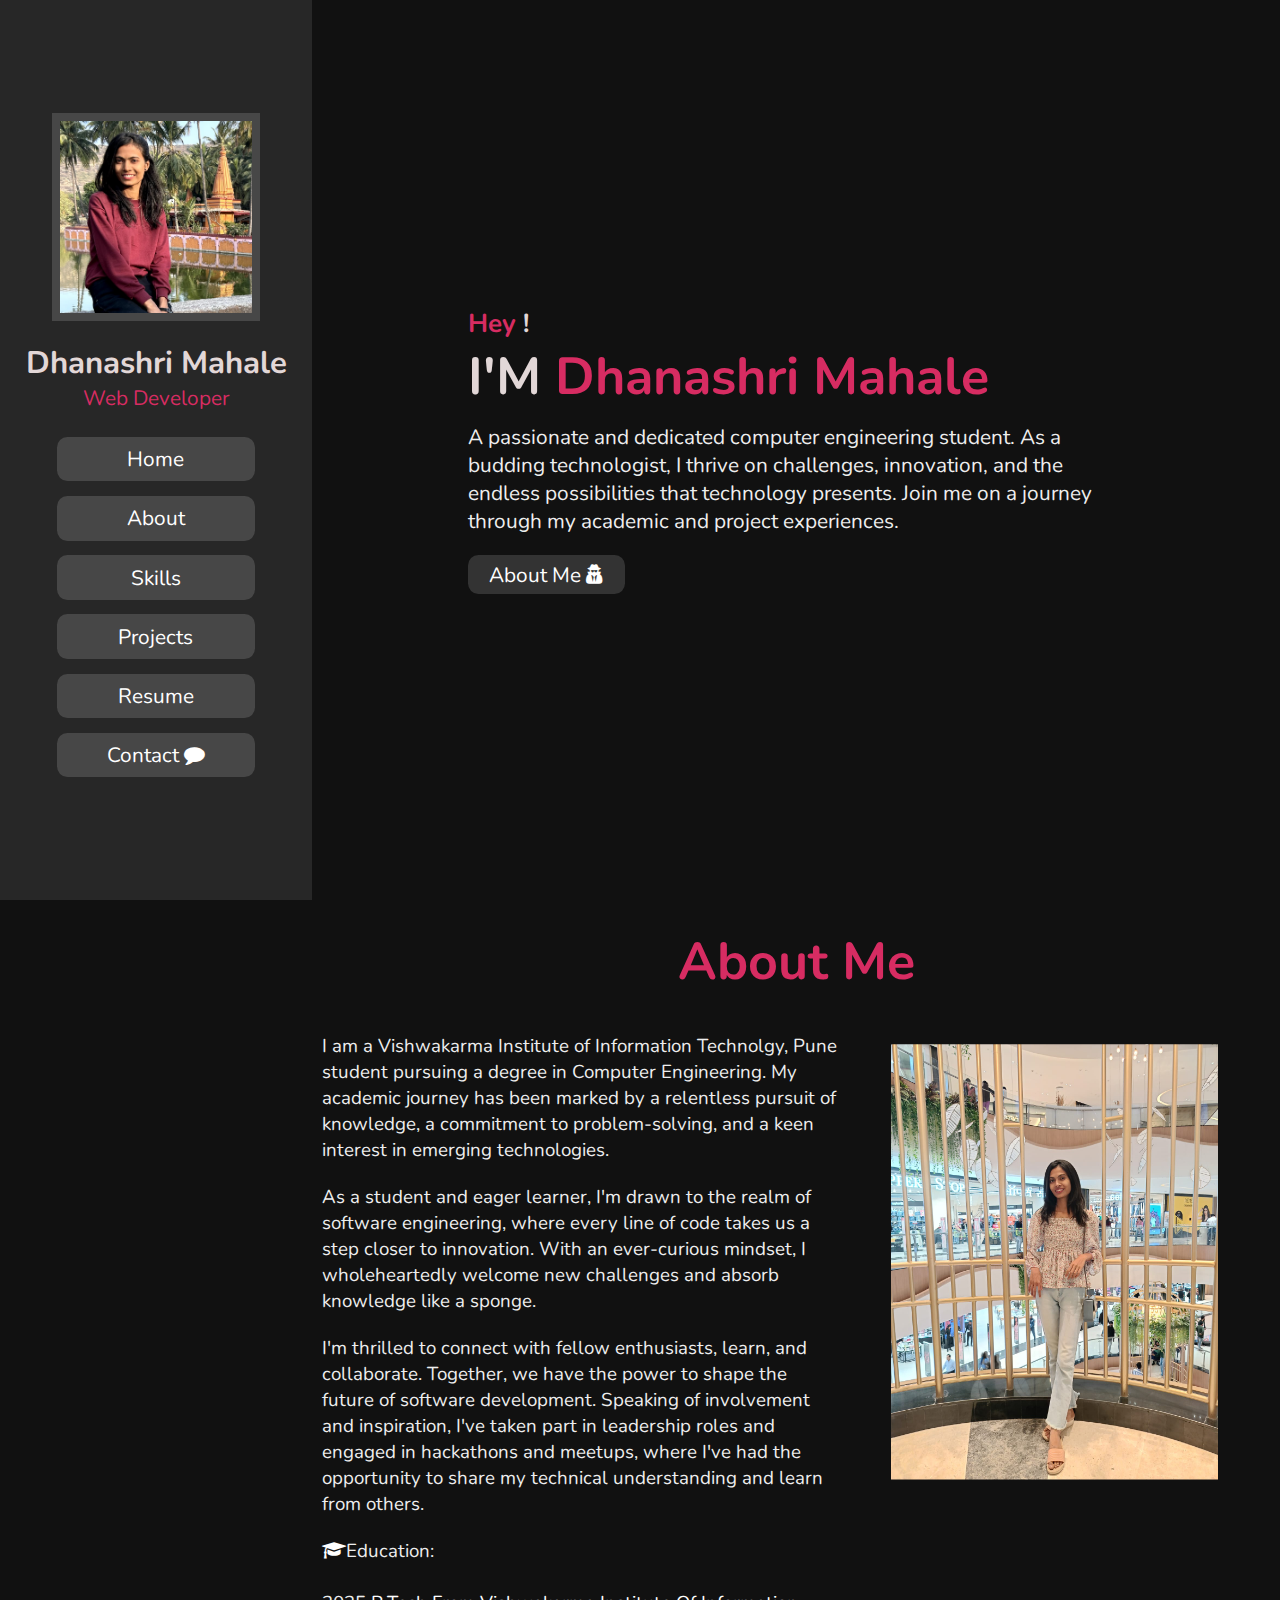
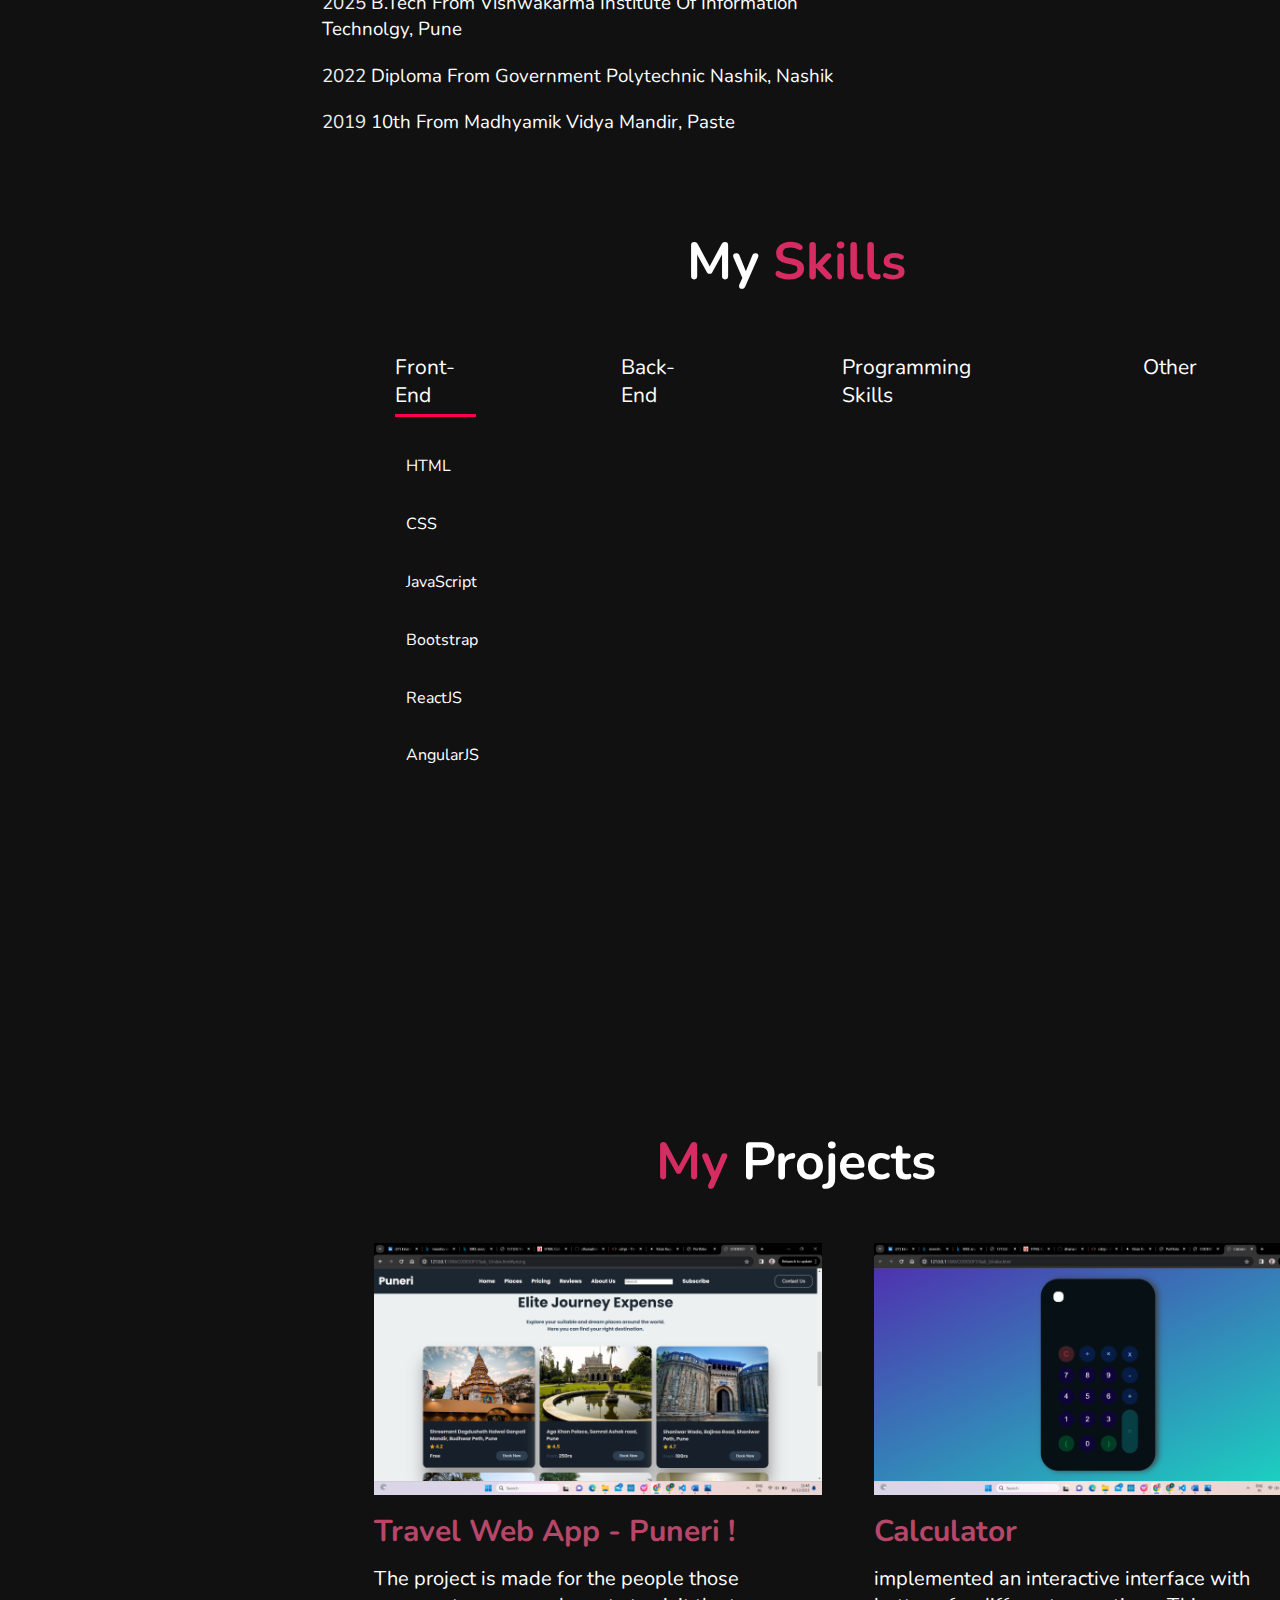
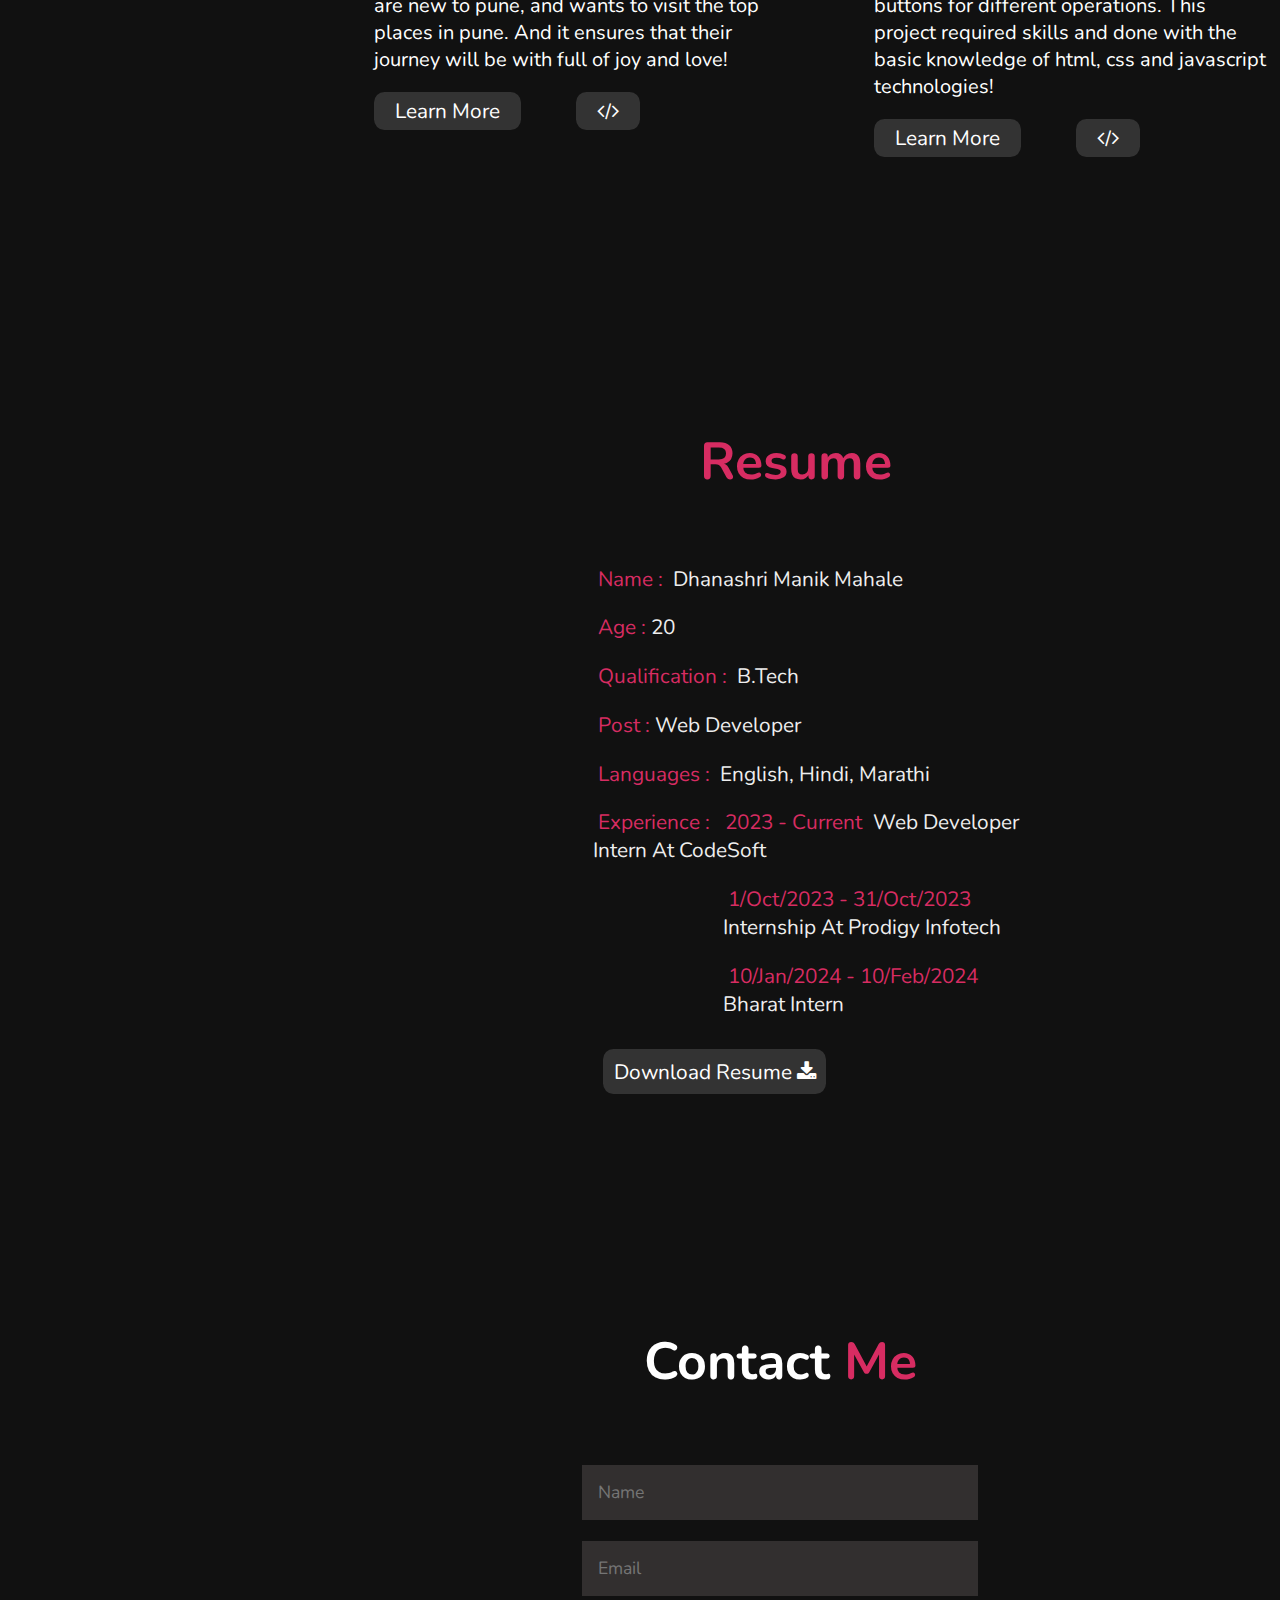
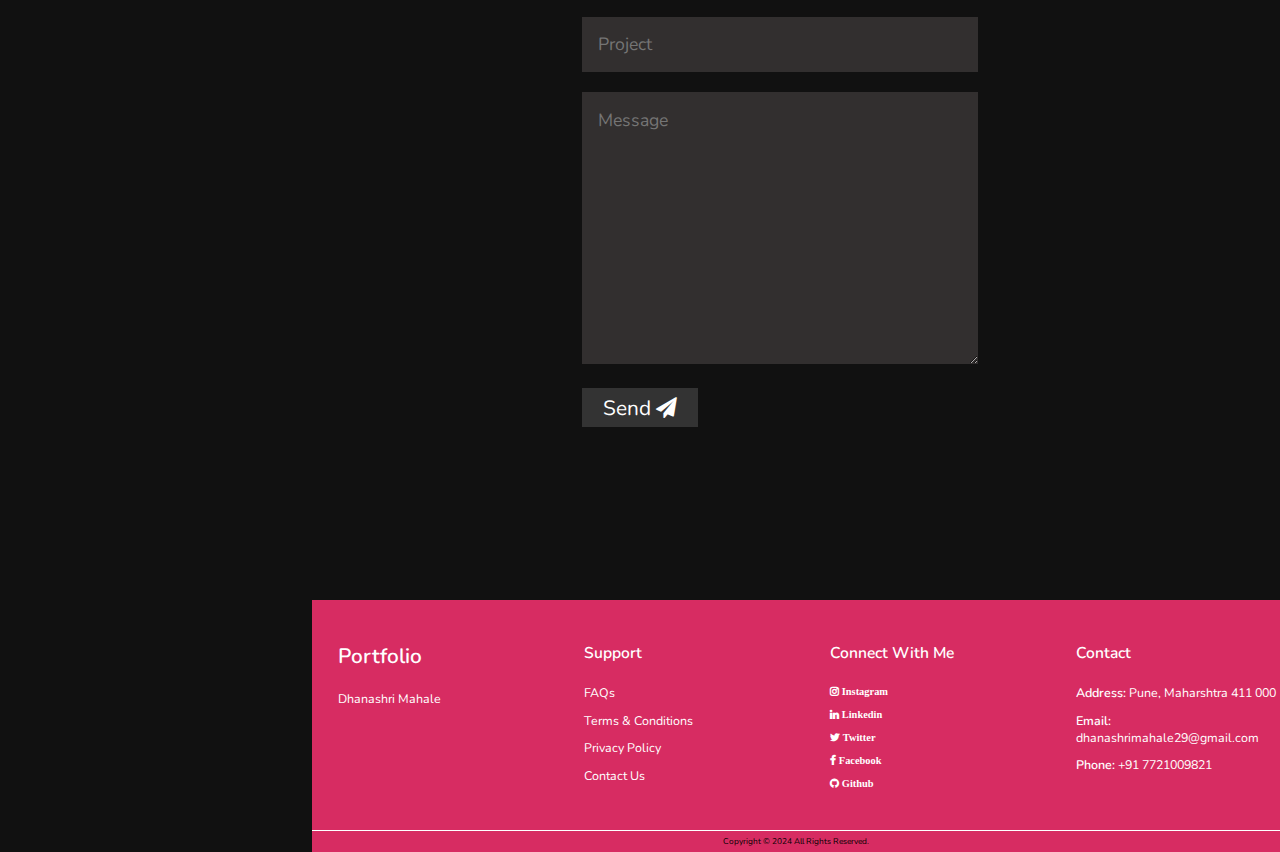
<file: Task_2/index.html>
<!DOCTYPE html>
<html lang="en">
<head>
    <meta charset="UTF-8">
    <meta name="viewport" content="width=device-width, initial-scale=1.0">
    <title>Portfolio</title>
    <link rel="stylesheet" href="https://cdnjs.cloudflare.com/ajax/libs/font-awesome/4.7.0/css/font-awesome.min.css">
    <link rel="stylesheet" href="style.css">
</head>
<body>
    <header>
        <div class="user">
            <img src="dhanu3.jpeg" alt="">
            <h3 class="name">Dhanashri Mahale</h3>
            <p class="post">Web Developer</p>
        </div>
        <nav class="navbar">
            <ul>
                <li><a href="#home">home</a></li>
                <li><a href="#about">about</a></li>
                <li><a href="#skills">skills</a></li>
                <li><a href="#projects">projects</a></li>
                <li><a href="#resume">resume</a></li>
                <li><a href="#contact">contact <i class="fa fa-comment"></i></a></li>
        </nav>
    </header>

    <section class="home" id="home">
        <h3>Hey <span>!</span></h3>
        <h1>I'M <span>Dhanashri Mahale</span></h1>
        <p>A passionate and dedicated computer engineering student. As a budding technologist, I thrive on challenges, innovation, and the endless possibilities that technology presents. Join me on a journey through my academic and project experiences.</p>
        <a href="#about"><button class="btn">about me <i class="fa fa-user-secret"></i></button></a>
    </section>

    <section class="about" id="about">
        <h1 class="heading">about me</h1>
        <div class="info">
            <div class="para">
               
                <p>I am a Vishwakarma Institute of Information Technolgy, Pune student pursuing a degree in Computer Engineering. My academic journey has been marked by a relentless pursuit of knowledge, a commitment to problem-solving, and a keen interest in emerging technologies.</p>
                <p>As a student and eager learner, I'm drawn to the realm of software engineering, where every line of code takes us a step closer to innovation. With an ever-curious mindset, I wholeheartedly welcome new challenges and absorb knowledge like a sponge.</p>
                <p>I'm thrilled to connect with fellow enthusiasts, learn, and collaborate. Together, we have the power to shape the future of software development. Speaking of involvement and inspiration, I've taken part in leadership roles and engaged in hackathons and meetups, where I've had the opportunity to share my technical understanding and learn from others.</p>
                <p><i class="fa fa-graduation-cap"></i>Education: <br><br> 2025<span> B.Tech from Vishwakarma Institute of Information Technolgy, Pune</span></p>
                <p>2022<span> Diploma from Government Polytechnic Nashik, Nashik</span></p>
                <p>2019<span> 10th from Madhyamik Vidya Mandir, Paste</span></p>
            </div>

            <div class="img">
                <img src="dhanu.jpeg" alt="">
            </div>
        </div>
    </section>

    <section class="skills" id="skills">
        <h1 class="heading"><span>my </span>skills</h1>
        <div class="box-container">
            <p class="links active-link" onclick="opentab('front-end')">front-end</p>
            <p class="links" onclick="opentab('back-end')">back-end</p>
            <p class="links" onclick="opentab('programming-lang')">programming skills</p>
            <p class="links" onclick="opentab('other')">other</p>
        </div>
        <div class="link-contents active-tab" id="front-end">
            <ul>
                <li>HTML</li>
                <li>CSS</li>
                <li>javaScript</li>
                <li>bootstrap</li>
                <li>ReactJS</li>
                <li>AngularJS</li>
            </ul>
        </div>
       
        <div class="link-contents" id="back-end">
            <ul>
                <li>MySQL</li>
                <li>MongoDB</li>
                <li>PHP</li>
                <li>Oracle</li>
                <li>SQL</li>
                <li>Django</li>
                <li>nodeJS</li>
            </ul>
        </div>

        <div class="link-contents" id="programming-lang">
            <ul>
                <li> Java </li>
                <li> Python </li>
                <li> C </li>
                <li> C++ </li>
                <li> PHP </li>
            </ul>
        </div>
        <div class="link-contents" id="other">
            <ul>
                <li>Web Development</li>
                <li>Computer Networking</li>
                <li>DBMS</li>
                <li>Digital Marketing</li>
                <li>Communication</li>
                <li>Cyber Security</li>
                <li>Team Work</li>
            </ul>
        </div>
    </section>

    <section class="projects" id="projects">
        <h1 class="heading">my <span>projects</span></h1>

        <div class="box-container">

            <div class="box1">
                <img src="project1.png">
                <div>
                     <h2>Travel web app - Puneri !</h2>
                     <p>The project is made for the people those are new to pune, and wants to visit the top places in pune. And it ensures that their journey will be with full of joy and love!</p>
                     <button class="project-btn">learn more</button>
                     <button class="project-btn">   <i class="fa fa-code"></i></button>
                </div>
            </div><br>
            <div class="box2">
                <img src="project2.png">
                <div>
                    <h2>Calculator</h2>
                    <p>implemented an interactive interface with buttons for different operations. This project required skills and
                        done with the basic knowledge of html, css and javascript technologies!</p>
                    <button class="project-btn">learn more</i></button>
                    <button class="project-btn"><i class="fa fa-code"></i></button>
               </div>
            </div>

        </div>
    </section>

      <section class="resume" id="resume">
        <h1 class="heading">resume</h1>
        <div class="row">
            <div class="info">
                <h3><span>name : </span>Dhanashri Manik Mahale</h3>
                <h3><span>age :</span>20</h3>
                <h3><span>qualification : </span>B.Tech</h3>
                <h3><span>post :</span>Web Developer</h3>
                <h3><span>languages : </span>English, Hindi, Marathi</h3> 
                <h3><span>experience : </span><span>2023 - current</span> web developer intern at CodeSoft <br> </h3>
                <h3 id="spann"><span>1/oct/2023 - 31/oct/2023</span> internship at Prodigy infotech <br></h3> 
                <h3 id="spann"><span>10/jan/2024 - 10/feb/2024</span> Bharat Intern <br></h3>
                <h3><a href="#"><button class="download-btn">download resume <i class="fa fa-download"></i></button></a></h3>
            </div> 
        </div>
    </section> 

    <section class="contact" id="contact">
        <h1 class="heading"> <span>contact</span> me</h1>
            
            <form action="">
                <input type="text" placeholder="name" class="box">
                <input type="email" placeholder="email" class="box">
                <input type="text" placeholder="project" class="box">
                <textarea name="" id="" cols="30" rows="10" class="box msg" placeholder="message"></textarea>
                <button type="submit" class="sbmt_btn">Send <i class="fa fa-paper-plane"></i></button>
            </form>
       
    </section>

    <footer class="footer">
        <div class="section__container footer__container">
          <div class="footer__col">
            <h3>Portfolio</h3>
              <p>
                Dhanashri Mahale
              </p>
          </div>
          <div class="footer__col">
            <h4>Support</h4>
            <p>FAQs</p>
            <p>Terms & Conditions</p>
            <p>Privacy Policy</p>
            <p>Contact Us</p>
          </div>
          <div class="footer__col">
            <h4>Connect with Me</h4>
            <a href="#" class="fa fa-instagram"> Instagram</a><br>
            <a href="#" class="fa fa-linkedin"> Linkedin</a><br>
            <a href="#" class="fa fa-twitter"> Twitter</a><br>
            <a href="#" class="fa fa-facebook"> Facebook</a><br>
            <a href="#" class="fa fa-github"> Github</a>
          </div>
          <div class="footer__col">
            <h4>Contact</h4>
            <p>
              <span>Address:</span> Pune, Maharshtra 411 000
            </p>
            <p><span>Email:</span> dhanashrimahale29@gmail.com</p>
            <p><span>Phone:</span> +91 7721009821</p>
          </div>
          
        </div>
        <div class="footer__bar">
          Copyright © 2024 All rights reserved.
        </div>
      </footer>
</body>
<script>

    var links = document.getElementsByClassName("links");
    var linkcontents = document.getElementsByClassName("link-contents");

    function opentab(tabname){
        for(link of links){
            link.classList.remove("active-link");
        }
        for(linkcontent of linkcontents){
            linkcontent.classList.remove("active-tab");
        }

        event.currentTarget.classList.add("active-link");
        document.getElementById(tabname).classList.add("active-tab");
    }

</script>
</html>
</file>
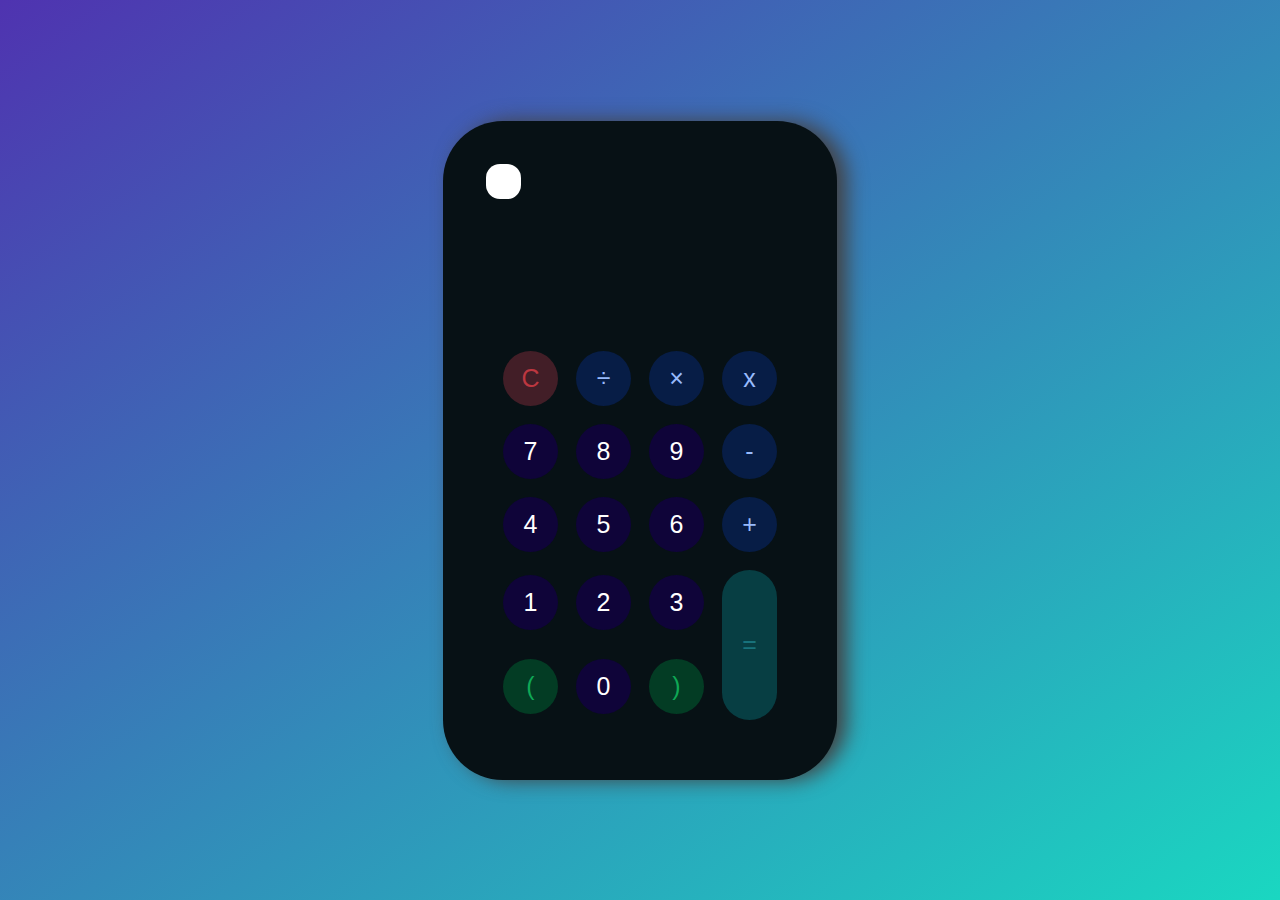
<file: Task_3/index.html>
<!DOCTYPE html>
<html lang="en">
<head>
    <meta charset="UTF-8">
    <meta http-equiv="X-UA-Compatible" content="IE=edge">
    <meta name="viewport" content="width=device-width, initial-scale=1.0">
    <link rel="stylesheet" href="style.css">
    <title>Calculator</title>
</head>
<body>
    <div class="container">
        <div class="calculator dark">
            <div class="theme-toggler active">
                <i class="toggler-icon"></i>
            </div>
            <div class="calculator-display">
                <div id="display"></div>
            </div>
            <div class="buttons">
                <table>
                    <tr>
                        <td><button class="operator" id="clear">C</button></td>
                        <td><button class="operator" id="/">&divide;</button></td>
                        <td><button class="operator" id="*">&times;</button></td>
                        <td><button class="operator" id="backspace">x</button></td>
                    </tr>
                    <tr>
                        <td><button class="number" id="7">7</button></td>
                        <td><button class="number" id="8">8</button></td>
                        <td><button class="number" id="9">9</button></td>
                        <td><button class="operator" id="-">-</button></td>
                    </tr>
                    <tr>
                        <td><button class="number" id="4">4</button></td>
                        <td><button class="number" id="5">5</button></td>
                        <td><button class="number" id="6">6</button></td>
                        <td><button class="operator" id="+">+</button></td>
                    </tr>
                    <tr>
                        <td><button class="number" id="1">1</button></td>
                        <td><button class="number" id="2">2</button></td>
                        <td><button class="number" id="3">3</button></td>
                        <td rowspan="2"><button class="equal" id="equal">=</button></td>
                    </tr>
                    <tr>
                        <td><button class="bracket" id="(">(</button></td>
                        <td><button class="number" id="0">0</button></td>
                        <td><button class="bracket" id=")">)</button></td>
                    </tr>
                </table>
            </div>
        </div>
    </div>
    <script src="script.js"></script>
</body>
</html>
</file>
<file: Task_2/style.css>
@import url('https://fonts.googleapis.com/css2?family=Nunito&family=Poppins:wght@700&family=Roboto+Slab&display=swap');

:root {
    --primary-color:#d72c62; /*#2bc7ba; */
}

* {
    font-family: 'Nunito', sans-serif;
    padding: 0;
    margin: 0;
    box-sizing: border-box;
    text-decoration: none;
    outline: none;
    border: none;
    text-transform: capitalize;
    transition: all .2s linear;
    color: white;
}

html{
    font-size: 65%;
    overflow-x: hidden;
}

body {
    background: #111;
    overflow: hidden;
    padding-left: 30rem;
} 

section {
    min-height: 100vh;
    padding: 1rem;
}


.btn {
    padding: 0.5rem 2rem;
    background-color: #333333;
    color: #fff;
    cursor: pointer;
    margin-top: 1rem;
    font-size: 2rem;
    border-radius: 1rem;
}

.btn:hover {
    background-color: var(--primary-color);
    color: black;
}

.heading {
    text-align: center;
    margin: 0 6rem;
    font-size: 5rem;
    padding: 1.5rem;
    border-radius: 0.1rem solid #fff4;
    color: var(--primary-color);
}

header {
    position: fixed;
    top: 0;
    left: 0;
    z-index: 1000;
    height: 100%;
    width: 30rem;
    background: #272727;
    display: flex;
    align-items: center;
    justify-content: center;
    flex-flow: column;
    text-align: center;
}

header .user img{
    height: 20rem;
    width: 20rem;
    border-radius: 0;
    object-fit: cover;
    margin: 1.5rem 2rem;
    border: 0.8rem solid #474747;
}  

header .user .name {
    font-size: 3rem;
    color: #e2d7d7;
}

header .user .post {
    font-size: 2rem;
    color: var(--primary-color);
}

header .navbar {
    width: 90%;
}

header .navbar ul {
    list-style: none;
    padding: 1rem 4rem;
}

header .navbar ul li a {
    display: block;
    padding: 0.8rem;
    margin: 1.4rem 0;
    background: #474747;
    color: #fff;
    font-size: 2rem;
    border-radius: 1rem;
}

header .navbar ul li a:hover {
    background-color: var(--primary-color);
    color: black;
}

.home {
    display: flex;
    justify-content: center;
    flex-flow: column;
    padding: 0 15rem;
}

.home h3 {
    font-size: 2.5rem;
    color: var(--primary-color);
}

.home h3 span{
    font-size: 2.5rem;
    color: #e2d7d7;
}

.home h1 {
    font-size: 5rem;
    color: #e2d7d7;
}

.home h1 span{
    font-size: 5rem;
    color: var(--primary-color);
}

.home p {
    font-size: 2rem;
    color: #eee;
    padding: 1rem 0;
    text-transform: none;
}

.info {
    display: flex;
    justify-content: space-between;
    flex-wrap: wrap;
}
.para {
    flex-basis: 60%;
}
.para p {
    font-size: 1.8rem;
    color: #eee;
    padding-top: 2rem;
    padding-right: 5rem;
    text-transform: none;
}

.img {
    flex-basis: 40%;
}

.img img {
    width: 100%;
    border-radius: 15px;
    padding-top: 3rem;
    padding-right: 5rem;
    padding-bottom: 9rem;
}

.box-container {
    display: flex;
    margin: 20px 0 40px;
}

.links {
    margin-left: 7rem;
    margin-right: 7rem;
    font-size: 21px;
    cursor: pointer;
    position: relative;
    padding-top: 2rem;
}

.links::after {
    content: '';
    width: 0;
    height: 3px;
    background-color: #ff004f;
    position: absolute;
    left: 0;
    bottom: -8px;
    transition: 0.5s;
}

.links.active-link::after {
    width: 100%;
}

#front-end ul li {
    list-style: none;
    margin: 10px 0;
    font-size: 16px;
    padding-top: 0.5rem;
    padding-bottom: 2rem;
    padding-left: 8rem;
}

#back-end ul li {
        list-style: none;
        margin: 10px 0;
        padding-top: 0.5rem;
        padding-bottom: 2rem;
        font-size: 18px;
        padding-left: 31rem;
}

#programming-lang ul li {
    list-style: none;
    margin: 10px 0;
    padding-top: 0.5rem;
    padding-bottom: 2rem;
    font-size: 18px;
    padding-left: 55rem;
}

#other ul li {
    list-style: none;
    margin: 10px 0;
    padding-top: 0.5rem;
    padding-bottom: 2rem;
    font-size: 18px;
    padding-left: 84rem;
}

.link-contents ul li span {
    color: #b54769;
}

.link-contents {
    display: none;
}

.link-contents.active-tab {
    display: block;
}

.box-container img {
    max-width: 500px;
    height: auto;
    padding-left: 5rem;
  
}

.box1, .box2 {
    margin: 1rem 0;
    cursor: pointer;
    border-radius: 2rem;
    border-color: var(--primary-color);
}

.box1:hover img, .box2:hover img{
    transform: scale(1.1);
}

.box1 h2, .box2 h2 {
    font-size: 30px;
    margin: 1.2rem 5rem;
    color: #b54769;
}

.box1 p, .box2 p {
    font-size: 20px;
    margin: 1rem 5rem;
    text-transform: none;
}

.project-btn {
    padding: 0.5rem 2rem;
    background-color: #333333;
    color: #fff;
    cursor: pointer;
    margin-top: 0.8rem;
    margin-left: 5rem;
    font-size: 2rem;
    border-radius: 1rem;
}

.project-btn:hover {
    background-color: var(--primary-color);
    color: black;
}


.resume .row {
    display: flex;
    align-items: center;
    justify-content: center;
    flex-wrap: wrap;
    padding: 2rem 0;
}

.resume .row .info {
    flex: 1 1 50rem;
    padding: 2rem 2rem;
    padding-left: 6rem;
}

.resume .row .info h3 {
    font-size: 2rem;
    color: #eee;
    padding: 1rem 20rem;
    font-weight: normal;
}

.resume .row .info h3 span {
    color: var(--primary-color);
    padding: 0 0.5rem;
}

 #spann {
    padding-left: 32.5rem;
}

h3 .download-btn {
    padding: 0.8rem 1rem;
    background-color: #333333;
    color: #fff;
    cursor: pointer;
    margin-top: 1rem;
    margin-left: 1rem;
    font-size: 2rem;
    border-radius: 1rem;
}

.download-btn:hover {
    background-color: var(--primary-color);
    color: black;
}

.contact {
    padding-left: 22rem;
    padding-right: 25rem;
}

.contact form {
    padding: 2rem;
    margin: 2rem;
    margin-bottom: 4rem;
}

.contact form .box {
    padding: 1.5rem;
    margin: 1rem 0;
    background-color: #363333e6;
    color: #fff;
    text-transform: none;
    font-size: 1.7rem;
    width: 100%;
}

.contact form .box::placeholder {
    text-transform: capitalize;
}

.contact form .message {
    text-transform: none;
    height: 12rem;
    resize: none;
}

form .sbmt_btn {
    padding: 0.5rem 2rem;
    background-color: #333333;
    color: #fff;
    cursor: pointer;
    margin-top: 1rem;
    font-size: 2rem;
    border-radius: 0rem;
}

form .sbmt_btn:hover {
    background-color: var(--primary-color);
    color: black;
}

.footer {
    background-color: var(--primary-color);
  }
  
  .footer__container {
    padding-top: 3rem;
    padding-bottom: 3rem;
    padding-left: 2.5rem;
    display: grid;
    grid-template-columns: repeat(4, 1fr);
    gap: 4rem;
    color: var(--primary-color);
  }
  
  .footer__col h3 {
    font-size: 2rem;
    font-weight: 600;
    margin-bottom: 2rem;
    margin-top: 1rem;
  }
  
  .footer__col h3 span {
    color: var(--primary-color);
  }
  
  .footer__col p {
    font-size: 1.2rem;
    margin-bottom: 1rem;
    cursor: pointer;
    transition: 0.3s;
  }
  
  .footer__col p:hover {
    color: black;
  }
  
  .footer__col p span {
    font-weight: 600;
  }
  
  .footer__col h4 {
    font-size: 1.5rem;
    font-weight: 600;
    margin-bottom: 2rem;
    margin-top: 1rem;
  }
  
  .footer__col a{
    color: white;
    font-size: 1rem;
    font-weight: 600;
    margin-bottom: 1rem;
  }

  .footer__col a:hover{
    color: black;
  }

  .footer__col p {
    text-transform: none;
  }
  
  .footer__bar {
    max-width: 1200px;
    margin: auto;
    padding: 0.5rem;
    text-align: center;
    font-size: 0.8rem;
    color: black;
    border-top: 1px solid white;
  }


@media (max-width:1200px) {

    html {
        font-size: 55%;
    }  

    .home {
        padding: 1rem 4rem;
    }

}

@media (max-width:991px) {

    header{
        left: 120%;
    }  

    #menu {
        display: block;
    }

    header.toggle {
        left: 0%;
    }
    
    body {
        padding: 0;
    
    }

}

@media (max-width:768px) {

    html{
        font-size: 50%;
    }  
     
}

@media (max-width:400px) {

    header{
        width: 100vw;
    }  

    .heading {
        margin: 0 3rem;
    }

    .about .row .counter .box {
        width: 100%;
    }

    .skills .box-container .links .link-contents {
        width: 100%;
    }

    .projects .box-container .box1 .box2 {
        width: 100%;
    }

    .projects .box-container box1 box2 {
        margin: 3rem 0;
    }

    .contact .row form {
        margin: 3rem 0;
    }
     
}
</file>
<file: Task_3/style.css>
:root {
    --primary-color: rgb(26, 215, 193);
    --primary-color-dark:rgba(79,51,176,1.0);
    --secondary-color: white;
    --secondary-color-dark: black;
    --text-dark: #1B2631;
    --text-light: #34495E;
    --extra-light: #17202A;
  }

* {
    padding: 0;
    margin: 0;
    box-sizing: border-box;
    outline: 0;
    transition: all 0.5s ease;
}

body {
    font-family: sans-serif;
}

a {
    text-decoration: none;
    color: var(--secondary-color);
}

body {
    background-image: linear-gradient( to bottom right,var(--primary-color-dark),var(--primary-color));
}

.container {
    height: 100vh;
    width: 100vw;
    display: grid;
    place-items: center;
}

.calculator {
    position: relative;
    height: auto;
    width: auto;
    padding: 50px;
    border-radius: 60px;
    box-shadow: 10px 0px 20px #434243;
}

.theme-toggler {
    position: absolute;
    top: 50px;
    left: 50px;
    color: var(--secondary-color);
    cursor: pointer;
    z-index: 1;
}

.theme-toggler.active {
    color: var(--secondary-color-dark);
}

.theme-toggler.active::before {
    background-color:var(--secondary-color);
}

.theme-toggler::before {
    content: '';
    height: 35px;
    width: 35px;
    position: absolute;
    top: 50%;
    transform: translate(-20%, -20%);
    border-radius: 40%;
    background-color: black;
    z-index: -1;
}

#display {
    margin: 0 20px;
    height: 140px;
    width: auto;
    max-width: 270px;
    display: flex;
    align-items: flex-end;
    justify-content: flex-end;
    font-size: 50px;
    margin-bottom: 30px;
    overflow-x: scroll;
  }

#display::-webkit-scrollbar {
    display: block;
    height: 2px;
}

button {
    height: 55px;
    width: 55px;
    border: 0;
    border-radius: 30px;
    margin: 8px;
    font-size: 25px;
    cursor: pointer;
    transition: all 200ms ease;
}

button:hover {
    transform: scale(1.4);
}

button#equal {
    height: 150px;
}

/* light theme */

.calculator {
    background-color: var(--secondary-color);
}

.calculator #display {
    color: var(--secondary-color-dark);
}

.calculator button#clear {
    background-color: #de8f94;
    color: #cc111e;
}

.calculator button.number {
    background-color: #98f4f1;
    color: var(--secondary-color-dark);
}

.calculator button.operator {
    background-color: #97bafc;
    color: var(--secondary-color-dark);
  }

  .calculator button.bracket {
    background-color: #59a3ab;
    color: #033c24;
  }
  
  .calculator button.equal {
    background-color: #5f4baf;
    color: var(--secondary-color-dark);
  }

  /* dark theme */

  .calculator.dark {
    background-color: #071115;
  }

  .calculator.dark #display {
    color: var(--secondary-color);
  }

  .calculator.dark button#clear {
    background-color: #421e27;
    color: #bd3740;
  }

  .calculator.dark button.number {
    background-color: #0f0439;
    color: var(--secondary-color);
  }

  .calculator.dark button.operator {
    background-color: #071d46;
    color: #97bafc;
  }

  .calculator.dark button.bracket {
    background-color: #033c24;
    color: #0fa856;
  }
  
  .calculator.dark button.equal {
    background-color: #073e43;
    color: #18727b;
  }
</file>
